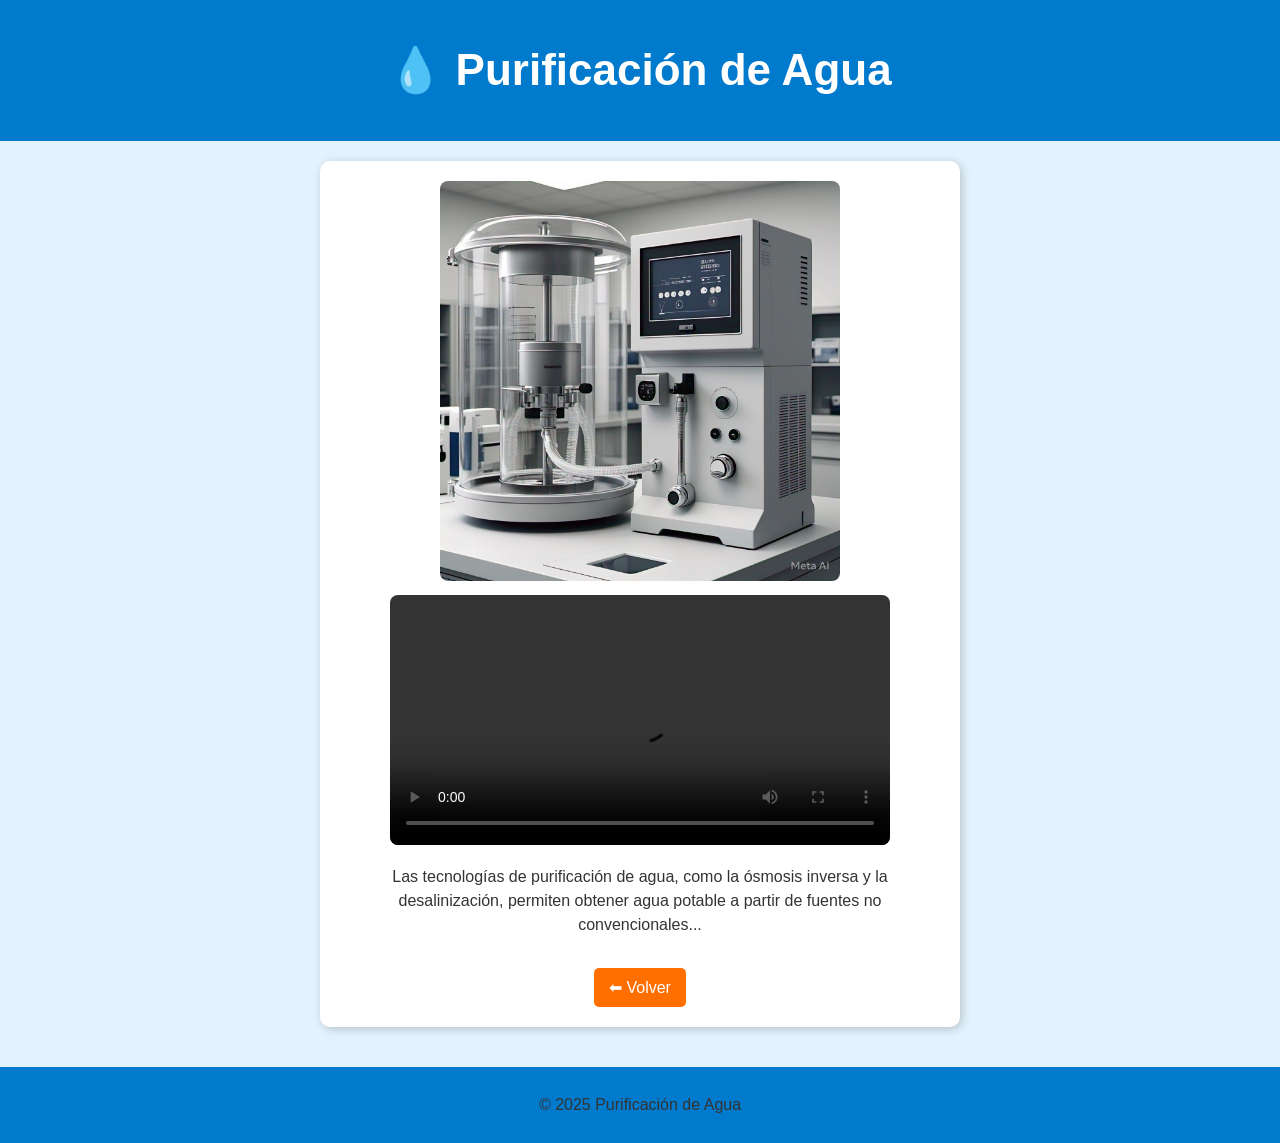
<file: 2 index.html>
<!DOCTYPE html>
<html lang="es">
<head>
  <meta charset="UTF-8">
  <meta name="viewport" content="width=device-width, initial-scale=1.0">
  <title>Purificación de Agua</title>
  <style>
    body {
      font-family: Arial, sans-serif;
      background-color: #e3f2fd;
      margin: 0;
      padding: 0;
      text-align: center;
    }
    header {
      background: #007acc;
      color: white;
      padding: 15px;
      font-size: 22px;
    }
    main {
      padding: 20px;
    }
    section {
      background: white;
      padding: 20px;
      border-radius: 10px;
      box-shadow: 2px 2px 10px rgba(0, 0, 0, 0.2);
      max-width: 600px;
      margin: auto;
    }
    img {
      width: 100%;
      max-width: 400px;
      border-radius: 8px;
    }
    video {
      width: 100%;
      max-width: 500px;
      margin-top: 10px;
      border-radius: 8px;
    }
    p {
      font-size: 16px;
      color: #333;
      line-height: 1.5;
    }
    .btn-volver {
      display: inline-block;
      margin-top: 15px;
      padding: 10px 15px;
      background: #FF6F00;
      color: white;
      text-decoration: none;
      border-radius: 5px;
      font-size: 16px;
      transition: background 0.3s ease-in-out;
    }
    .btn-volver:hover {
      background: #E65100;
    }
    footer {
      margin-top: 20px;
      padding: 10px;
      background: #007acc;
      color: white;
      font-size: 14px;
    }
  </style>
</head>
<body>

  <header>
    <h1>💧 Purificación de Agua</h1>
  </header>

  <main>
    <section>
      <img src="22.jpeg" alt="Purificación de Agua"> <!-- Verifica que la imagen exista -->
      <video controls>
        <source src="agua.mp4" type="video/mp4"> <!-- Verifica la ruta del video -->
        Tu navegador no soporta el elemento de video.
      </video>
      <p>Las tecnologías de purificación de agua, como la ósmosis inversa y la desalinización, permiten obtener agua potable a partir de fuentes no convencionales...</p>
      <a href="yareli index.html" class="btn-volver">⬅ Volver</a> <!-- Botón de volver -->
    </section>
  </main>

  <footer>
    <p>&copy; 2025 Purificación de Agua</p>
  </footer>

</body>
</html>

</body>
</html>
</file>
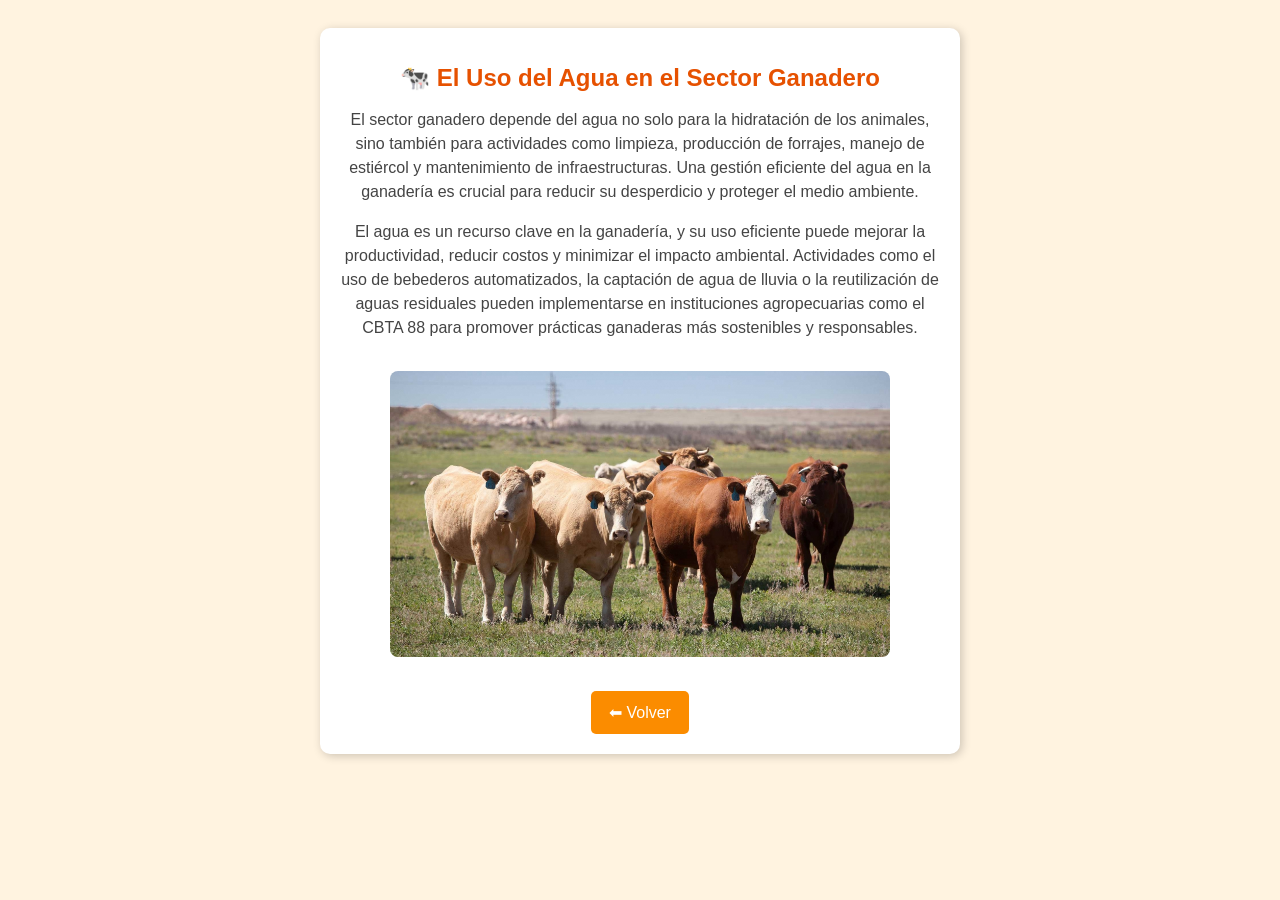
<file: 33 cbta index.html>
<!DOCTYPE html>
<html lang="es">
<head>
    <meta charset="UTF-8">
    <meta name="viewport" content="width=device-width, initial-scale=1.0">
    <title>Técnico en Desarrollo Comunitario</title>
    <style>
        body {
            font-family: Arial, sans-serif;
            text-align: center;
            background-color: #fff3e0;
            padding: 20px;
        }
        .container {
            max-width: 600px;
            margin: auto;
            background: white;
            padding: 20px;
            border-radius: 10px;
            box-shadow: 2px 2px 10px rgba(0, 0, 0, 0.2);
        }
        h1 {
            color: #E65100;
            font-size: 24px;
        }
        p {
            font-size: 16px;
            color: #444;
            line-height: 1.5;
        }
        img {
            width: 100%;
            max-width: 500px;
            border-radius: 8px;
            margin: 15px 0;
        }
        .back-btn {
            display: inline-block;
            margin-top: 15px;
            padding: 12px 18px;
            background: #FB8C00;
            color: white;
            text-decoration: none;
            border-radius: 5px;
            font-size: 16px;
            transition: background 0.3s ease-in-out;
        }
        .back-btn:hover {
            background: #E65100;
        }
    </style>
</head>
<body>

    <div class="container">
        <h1>🐄 El Uso del Agua en el Sector Ganadero</h1>
        <p>El sector ganadero depende del agua no solo para la hidratación de los animales, sino también para actividades como limpieza, producción de forrajes, manejo de estiércol y mantenimiento de infraestructuras. Una gestión eficiente del agua en la ganadería es crucial para reducir su desperdicio y proteger el medio ambiente.</p>
        <p>El agua es un recurso clave en la ganadería, y su uso eficiente puede mejorar la productividad, reducir costos y minimizar el impacto ambiental. Actividades como el uso de bebederos automatizados, la captación de agua de lluvia o la reutilización de aguas residuales pueden implementarse en instituciones agropecuarias como el CBTA 88 para promover prácticas ganaderas más sostenibles y responsables.</p>
        <img src="sector.jpg" alt="El Uso del Agua en el Sector Ganadero">
        <a href="cbta index.html" class="back-btn">⬅ Volver</a>
    </div>

</body>
</html>
</file>
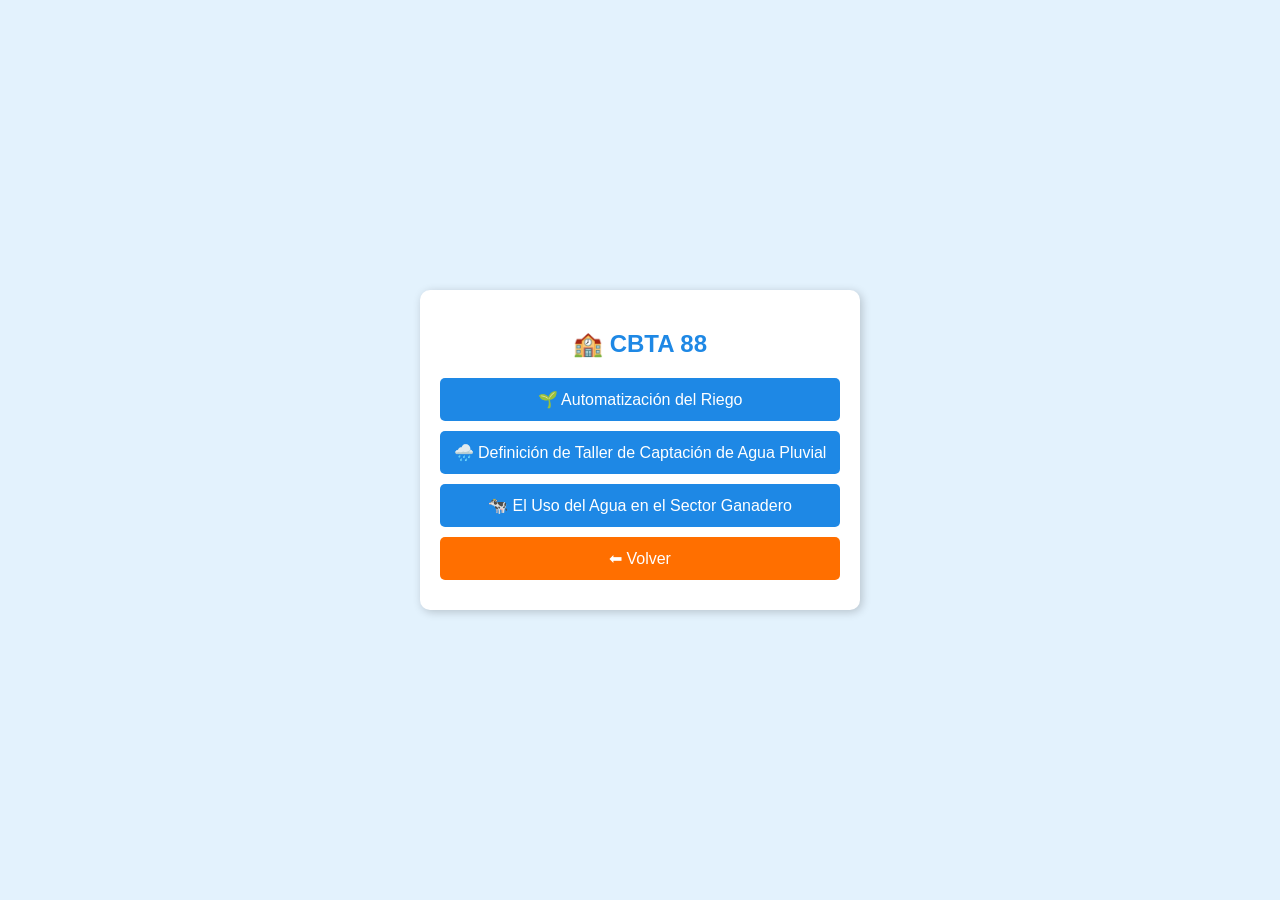
<file: cbta index.html>
<!DOCTYPE html>
<html lang="es">
<head>
    <meta charset="UTF-8">
    <meta name="viewport" content="width=device-width, initial-scale=1.0">
    <title>CBTA 88</title>
    <style>
        body {
            font-family: Arial, sans-serif;
            text-align: center;
            background-color: #e3f2fd;
            margin: 0;
            padding: 0;
            display: flex;
            justify-content: center;
            align-items: center;
            height: 100vh;
        }
        .container {
            background: white;
            padding: 20px;
            border-radius: 10px;
            box-shadow: 2px 2px 10px rgba(0, 0, 0, 0.2);
            width: 80%;
            max-width: 400px;
        }
        h2 {
            color: #1E88E5;
            font-size: 24px;
            margin-bottom: 20px;
        }
        .btn {
            display: block;
            margin: 10px 0;
            padding: 12px;
            background: #1E88E5;
            color: white;
            text-decoration: none;
            border-radius: 5px;
            font-size: 16px;
            transition: background 0.3s ease-in-out;
        }
        .btn:hover {
            background: #0D47A1;
        }
        .back-btn {
            background: #FF6F00;
        }
        .back-btn:hover {
            background: #E65100;
        }
    </style>
</head>
<body>

    <div class="container">
        <h2>🏫 CBTA 88 </h2>
        <a href="cbta11 index.html" class="btn">🌱 Automatización del Riego </a>
        <a href="cbta22 index.html" class="btn">🌧️ Definición de Taller de Captación de Agua Pluvial </a>
        <a href="33 cbta index.html" class="btn">🐄 El Uso del Agua en el Sector Ganadero</a>
        <a href="yareli index.html" class="btn back-btn">⬅ Volver</a>
    </div>

</body>
</html>
</file>
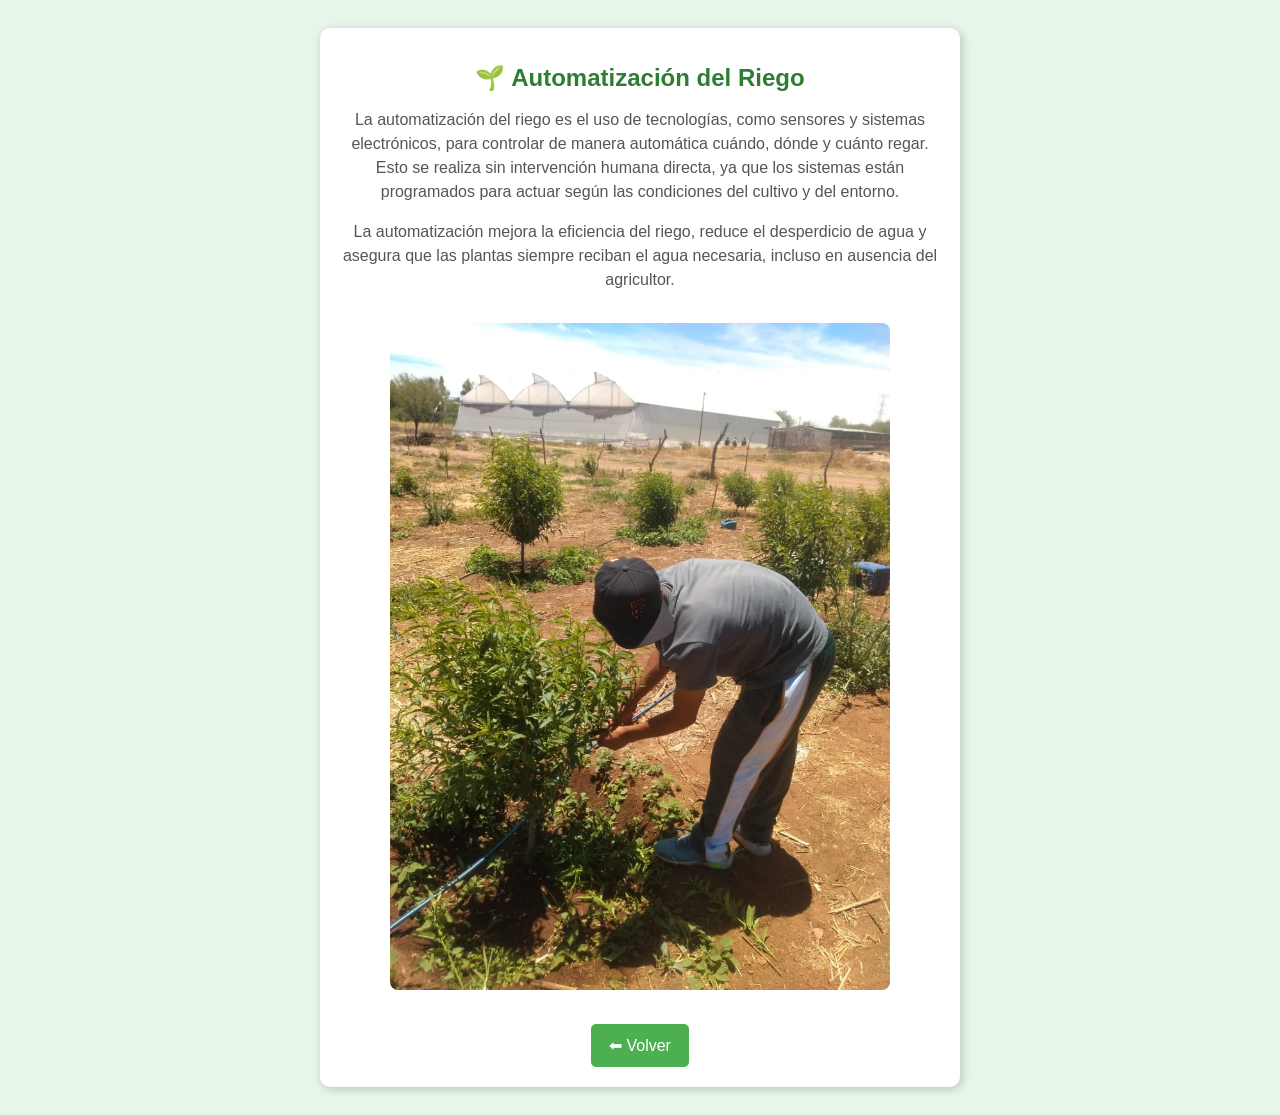
<file: cbta11 index.html>
<!DOCTYPE html>
<html lang="es">
<head>
    <meta charset="UTF-8">
    <meta name="viewport" content="width=device-width, initial-scale=1.0">
    <title>Sistemas de Producción Agrícola</title>
    <style>
        body {
            font-family: Arial, sans-serif;
            text-align: center;
            background-color: #e8f5e9;
            padding: 20px;
        }
        .container {
            max-width: 600px;
            margin: auto;
            background: white;
            padding: 20px;
            border-radius: 10px;
            box-shadow: 2px 2px 10px rgba(0, 0, 0, 0.2);
        }
        h1 {
            color: #2e7d32;
            font-size: 24px;
        }
        p {
            font-size: 16px;
            color: #555;
            line-height: 1.5;
        }
        img {
            width: 100%;
            max-width: 500px;
            border-radius: 8px;
            margin: 15px 0;
        }
        .back-btn {
            display: inline-block;
            margin-top: 15px;
            padding: 12px 18px;
            background: #4CAF50;
            color: white;
            text-decoration: none;
            border-radius: 5px;
            font-size: 16px;
            transition: background 0.3s ease-in-out;
        }
        .back-btn:hover {
            background: #388E3C;
        }
    </style>
</head>
<body>

    <div class="container">
        <h1>🌱 Automatización del Riego</h1>
        <p>La automatización del riego es el uso de tecnologías, como sensores y sistemas electrónicos, para controlar de manera automática cuándo, dónde y cuánto regar. Esto se realiza sin intervención humana directa, ya que los sistemas están programados para actuar según las condiciones del cultivo y del entorno.</p>
        <p>La automatización mejora la eficiencia del riego, reduce el desperdicio de agua y asegura que las plantas siempre reciban el agua necesaria, incluso en ausencia del agricultor.</p>
        <img src="riego.jpg" alt=" Automatización del Riego">
        <a href="cbta index.html" class="back-btn">⬅ Volver</a>
    </div>

</body>
</html>
</file>
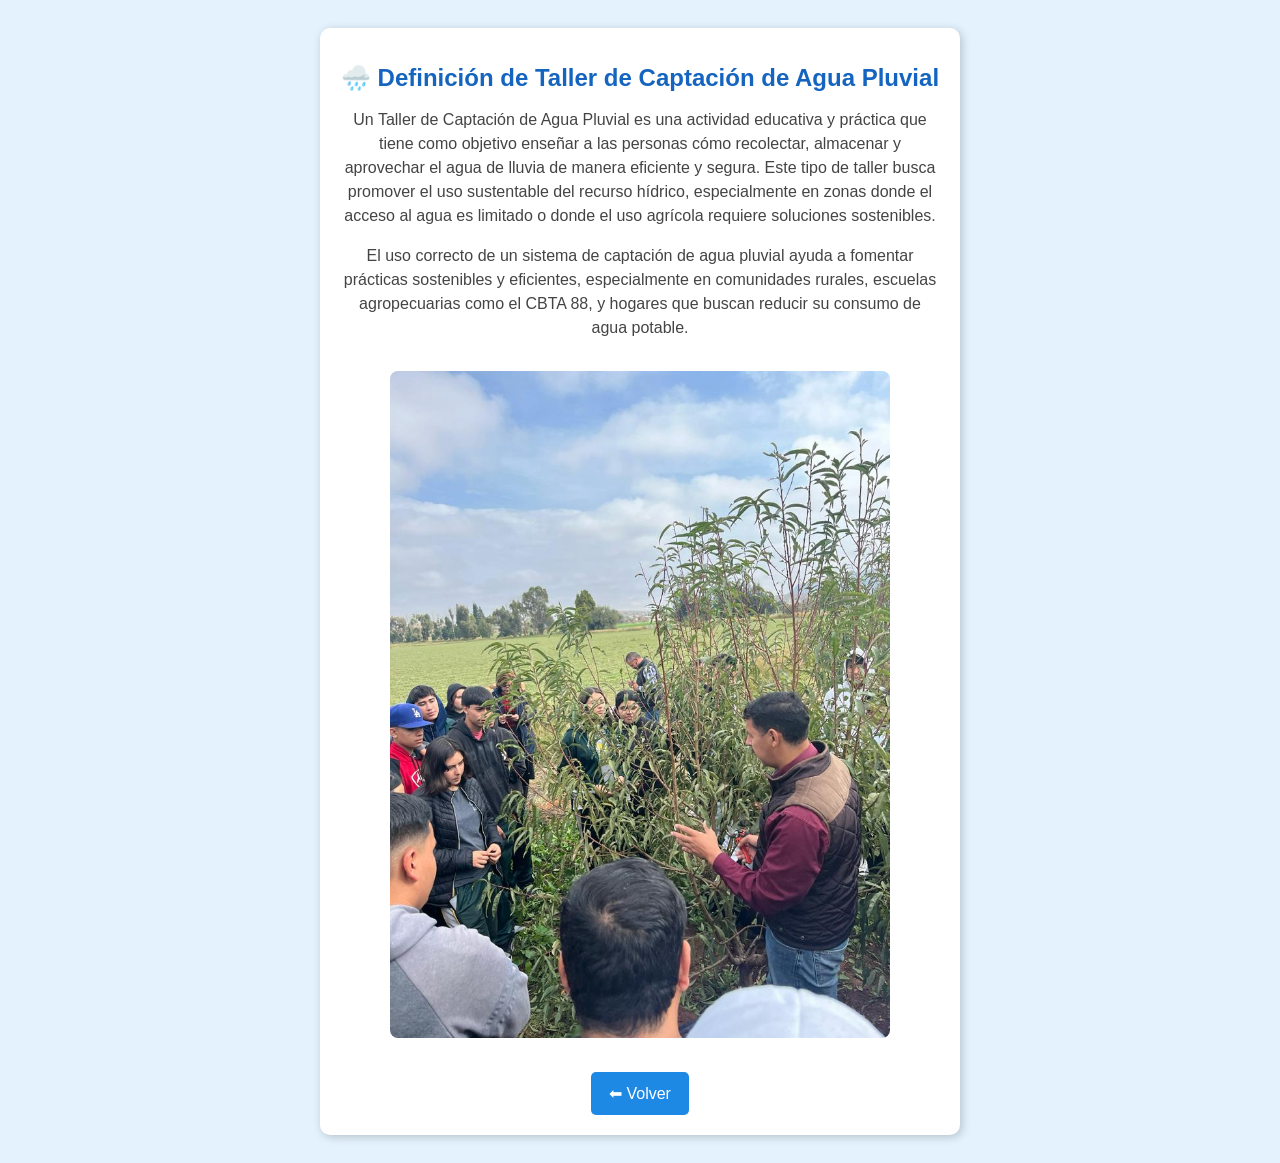
<file: cbta22 index.html>
<!DOCTYPE html>
<html lang="es">
<head>
    <meta charset="UTF-8">
    <meta name="viewport" content="width=device-width, initial-scale=1.0">
    <title>Técnico en Rehabilitación y Mejoramiento Ambiental</title>
    <style>
        body {
            font-family: Arial, sans-serif;
            text-align: center;
            background-color: #e3f2fd;
            padding: 20px;
        }
        .container {
            max-width: 600px;
            margin: auto;
            background: white;
            padding: 20px;
            border-radius: 10px;
            box-shadow: 2px 2px 10px rgba(0, 0, 0, 0.2);
        }
        h1 {
            color: #1565C0;
            font-size: 24px;
        }
        p {
            font-size: 16px;
            color: #444;
            line-height: 1.5;
        }
        img {
            width: 100%;
            max-width: 500px;
            border-radius: 8px;
            margin: 15px 0;
        }
        .back-btn {
            display: inline-block;
            margin-top: 15px;
            padding: 12px 18px;
            background: #1E88E5;
            color: white;
            text-decoration: none;
            border-radius: 5px;
            font-size: 16px;
            transition: background 0.3s ease-in-out;
        }
        .back-btn:hover {
            background: #1565C0;
        }
    </style>
</head>
<body>

    <div class="container">
        <h1>🌧️ Definición de Taller de Captación de Agua Pluvial</h1>
        <p>Un Taller de Captación de Agua Pluvial es una actividad educativa y práctica que tiene como objetivo enseñar a las personas cómo recolectar, almacenar y aprovechar el agua de lluvia de manera eficiente y segura. Este tipo de taller busca promover el uso sustentable del recurso hídrico, especialmente en zonas donde el acceso al agua es limitado o donde el uso agrícola requiere soluciones sostenibles.</p>
        <p>El uso correcto de un sistema de captación de agua pluvial ayuda a fomentar prácticas sostenibles y eficientes, especialmente en comunidades rurales, escuelas agropecuarias como el CBTA 88, y hogares que buscan reducir su consumo de agua potable.</p>
        <img src="lluvia.jpg" alt="Definición de Taller de Captación de Agua Pluvial">
        <a href="cbta index.html" class="back-btn">⬅ Volver</a>
    </div>

</body>
</html>
</file>
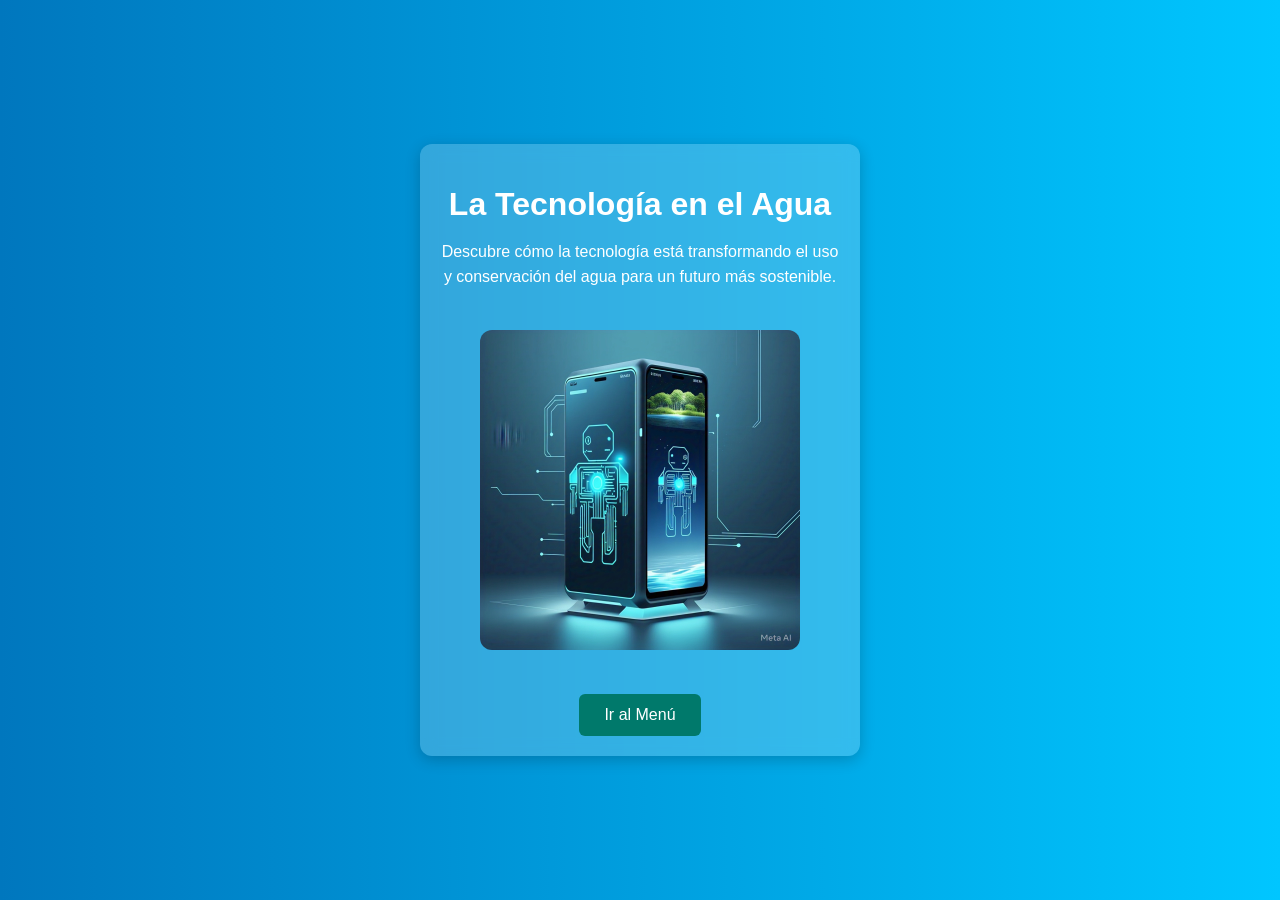
<file: principa index.html>
<!DOCTYPE html>
<html lang="es">
<head>
    <meta charset="UTF-8">
    <meta name="viewport" content="width=device-width, initial-scale=1.0">
    <title>Tecnología en el Agua</title>
    <link rel="stylesheet" href="2 style.css">
</head>
<body>
    <div class="container">
        <h1>La Tecnología en el Agua</h1>
        <p>Descubre cómo la tecnología está transformando el uso y conservación del agua para un futuro más sostenible.</p>
        <img src="ing.jpg" alt="Tecnología en el agua" class="image">
        <div class="buttons">
            <a href="yareli index.html" class="btn">Ir al Menú</a>
        </div>
    </div>
</body>
</html>
</file>
<file: 2 style.css>
/* Estilos generales */
body {
    font-family: 'Arial', sans-serif;
    margin: 0;
    padding: 0;
    display: flex;
    justify-content: center;
    align-items: center;
    height: 100vh;
    background: linear-gradient(to right, #0077be, #00c6ff); /* Gradiente de fondo azul */
    color: white;
    text-align: center;
}

/* Contenedor principal */
.container {
    background-color: rgba(255, 255, 255, 0.2); /* Fondo semitransparente */
    padding: 20px;
    border-radius: 12px;
    box-shadow: 0 4px 15px rgba(0, 0, 0, 0.2); /* Sombra suave */
    width: 90%;
    max-width: 400px;
    backdrop-filter: blur(8px); /* Desenfoque en el fondo */
}

/* Estilo del título */
h1 {
    font-size: 32px;
    color: #ffffff;
    margin-bottom: 15px;
}

/* Estilo del párrafo */
p {
    font-size: 16px;
    color: #ffffff;
    line-height: 1.6;
    margin-bottom: 20px;
}

/* Estilo de la imagen */
.image {
    width: 80%;
    max-width: 350px;
    height: auto;
    margin: 20px 0;
    border-radius: 12px;
    transition: transform 0.3s ease;
}

.image:hover {
    transform: scale(1.05); /* Efecto de escala */
}

/* Estilo de los botones */
.buttons {
    margin-top: 20px;
}

.btn {
    display: inline-block;
    padding: 12px 25px;
    background-color: #00796b;
    color: white;
    text-decoration: none;
    font-size: 16px;
    border-radius: 6px;
    transition: background-color 0.3s ease, transform 0.2s ease;
}

.btn:hover {
    background-color: #004d40;
    transform: scale(1.05);
}

.btn:active {
    background-color: #00332f;
}

/* Estilo responsivo para pantallas pequeñas */
@media (max-width: 600px) {
    h1 {
        font-size: 28px;
    }

    p {
        font-size: 14px;
    }

    .image {
        width: 85%; /* Imagen ajustada a pantallas pequeñas */
    }

    .btn {
        padding: 10px 20px;
        font-size: 14px;
    }
}
</file>
